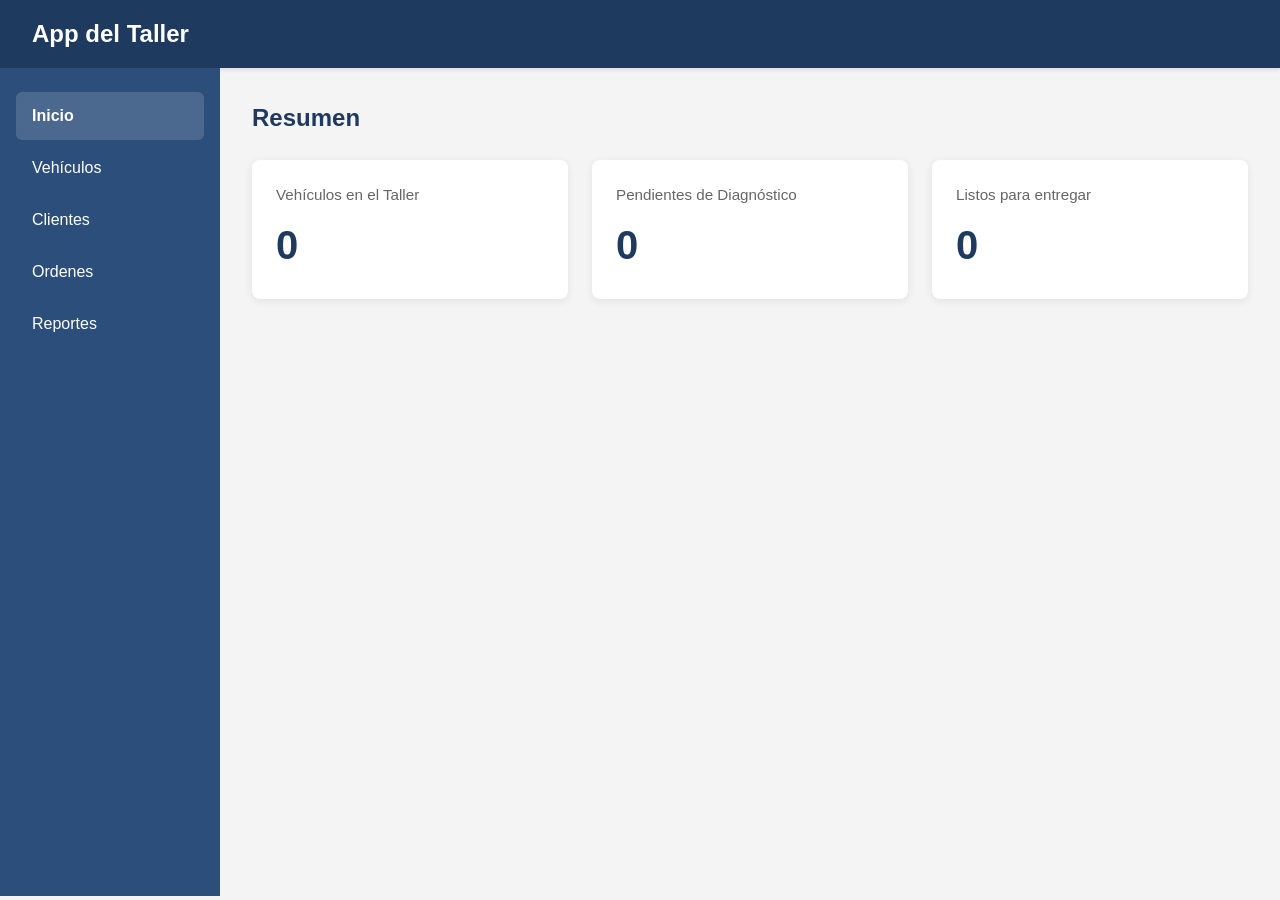
<file: frontend/index.html>
<!DOCTYPE html>
<html lang="es">
<head>
    <meta charset="UTF-8">
    <meta name="viewport" content="width=device-width, initial-scale=1.0">
    <link rel="stylesheet" href="css/style.css">
    <title>App taller</title>
</head>
<body>
    <header>
        <h1>App del Taller</h1>
    </header>
    <div class="layout">
        <nav>
            <ul>
                <li><a href="index.html" class="active">Inicio</a></li>
                <li><a href="vehiculos.html">Veh&iacute;culos</a></li>
                <li><a href="#">Clientes</a></li>
                <li><a href="#">Ordenes</a></li>
                <li><a href="#">Reportes</a></li>
            </ul>
        </nav>
        <main>
            <h2>Resumen</h2>
            <section class="dashboard">
                <article class="card">
                    <h3>Veh&iacute;culos en el Taller</h3>
                    <p id="count-vehiculos">0</p>
                </article>
                <article class="card">
                    <h3>Pendientes de Diagn&oacute;stico</h3>
                    <p id="count-pendientes">0</p>
                </article>
                <article class="card">
                    <h3>Listos para entregar</h3>
                    <p id="count-listos">0</p>
                </article>
            </section>
        </main>
    </div>
    <script type="module" src="js/main.js"></script>
</body>
</html>
</file>
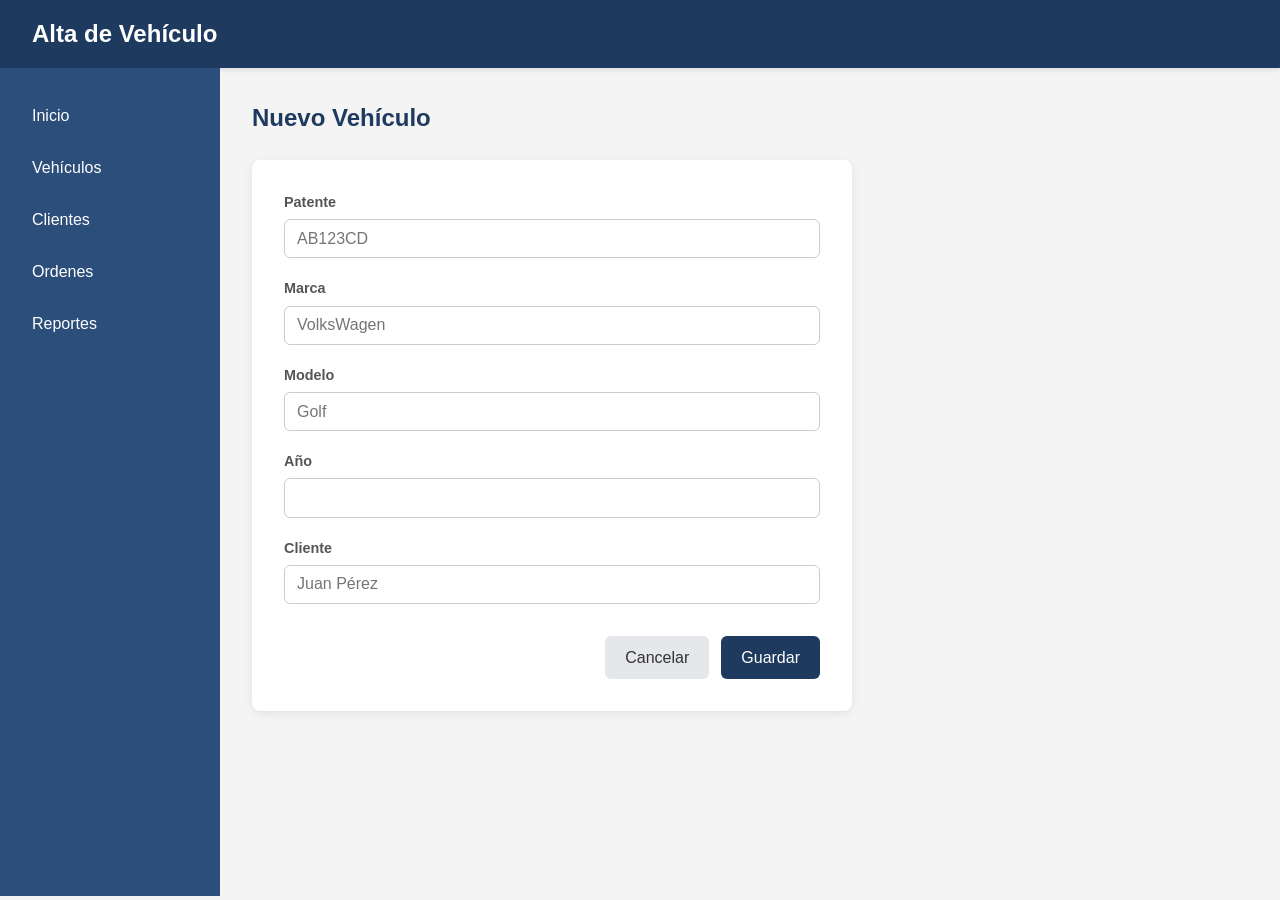
<file: frontend/alta-vehiculo.html>
<!DOCTYPE html>
<html lang="es">

<head>
    <meta charset="UTF-8">
    <meta name="viewport" content="width=device-width, initial-scale=1.0">
    <link rel="stylesheet" href="css/style.css">
    <title>Alta de Vehículo - App del Taller</title>
</head>

<body>
    <header>
        <h1>Alta de Vehículo</h1>
    </header>
    <div class="layout">
        <nav>
            <ul>
                <li><a href="index.html">Inicio</a></li>
                <li><a href="vehiculos.html">Vehículos</a></li>
                <li><a href="#">Clientes</a></li>
                <li><a href="#">Ordenes</a></li>
                <li><a href="#">Reportes</a></li>
            </ul>
        </nav>
        <main>
            <h2>Nuevo Vehículo</h2>

            <form id="form-alta" class="formulario">
                <div class=" campo">
                    <label for="patente">Patente</label>
                    <input type="text" id="patente" name="patente" placeholder="AB123CD" required>
                </div>
                <div class="campo">
                    <label for="marca">Marca</label>
                    <input type="text" id="marca" name="marca" placeholder="VolksWagen" required>
                </div>
                <div class="campo">
                    <label for="modelo">Modelo</label>
                    <input type="text" id="modelo" name="modelo" placeholder="Golf" required>
                </div>
                <div class="campo">
                    <label for="anio">Año</label>
                    <input type="number" id="anio" name="anio" min="1950" max="2030" required>
                </div>
                <div class="campo">
                    <label for="cliente">Cliente</label>
                    <input type="text" id="cliente" name="cliente" placeholder="Juan Pérez" required>
                </div>
                <div class="acciones">
                    <a href="vehiculos.html" class="btn btn-secundario">Cancelar</a>
                    <button type="submit" class="btn btn-primario">Guardar</button>
                </div>

            </form>
        </main>
    </div>

    <script src="js/alta-vehiculo.js"></script>
</body>

</html>
</file>
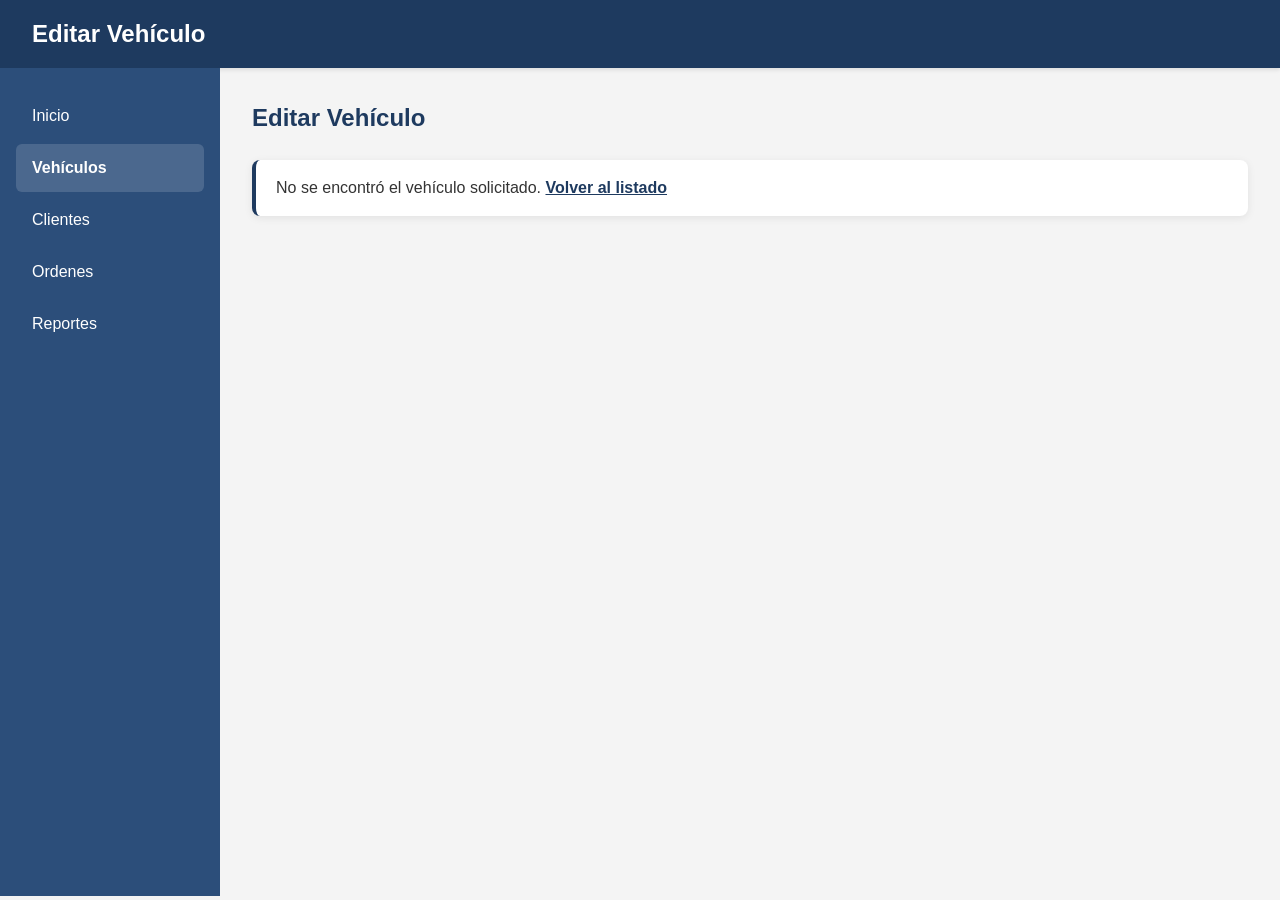
<file: frontend/editar-vehiculo.html>
<!DOCTYPE html>
<html lang="es">
<head>
    <meta charset="UTF-8">
    <meta name="viewport" content="width=device-width, initial-scale=1.0">
    <link rel="stylesheet" href="css/style.css">
    <title>Editar Veh&iacute;culo - App del Taller</title>
</head>
<body>
    <header>
        <h1>Editar Veh&iacute;culo</h1>
    </header>
    <div class="layout">
        <nav>
            <ul>
                <li><a href="index.html">Inicio</a></li>
                <li><a href="vehiculos.html" class="active">Veh&iacute;culos</a></li>
                <li><a href="#">Clientes</a></li>
                <li><a href="#">Ordenes</a></li>
                <li><a href="#">Reportes</a></li>
            </ul>
        </nav>
        <main>
            <h2>Editar Veh&iacute;culo</h2>
            <div id="mensaje-edicion" class="estado-pagina" hidden></div>
            <form id="form-editar" class="formulario" novalidate>
                <div class="campo">
                    <label for="patente">Patente</label>
                    <input type="text" id="patente" name="patente" placeholder="AB123CD" maxlength="7" required>
                    <p class="campo-error" id="error-patente" aria-live="polite"></p>
                </div>
                <div class="campo">
                    <label for="marca">Marca</label>
                    <input type="text" id="marca" name="marca" placeholder="Volkswagen" required>
                    <p class="campo-error" id="error-marca" aria-live="polite"></p>
                </div>
                <div class="campo">
                    <label for="modelo">Modelo</label>
                    <input type="text" id="modelo" name="modelo" placeholder="Golf" required>
                    <p class="campo-error" id="error-modelo" aria-live="polite"></p>
                </div>
                <div class="campo">
                    <label for="anio">A&ntilde;o</label>
                    <input type="number" id="anio" name="anio" min="1950" max="2030" required>
                    <p class="campo-error" id="error-anio" aria-live="polite"></p>
                </div>
                <div class="campo">
                    <label for="cliente">Cliente</label>
                    <input type="text" id="cliente" name="cliente" placeholder="Juan P&eacute;rez" required>
                    <p class="campo-error" id="error-cliente" aria-live="polite"></p>
                </div>
                <div class="campo">
                    <label for="estado">Estado</label>
                    <select id="estado" name="estado" required>
                        <option value="Recibido">Recibido</option>
                        <option value="En diagn&#243;stico">En diagn&oacute;stico</option>
                        <option value="Reparando">Reparando</option>
                        <option value="Listo para entregar">Listo para entregar</option>
                        <option value="Entregado">Entregado</option>
                    </select>
                    <p class="campo-error" id="error-estado" aria-live="polite"></p>
                </div>
                <div class="acciones">
                    <a href="vehiculos.html" class="btn btn-secundario">Cancelar</a>
                    <button type="submit" class="btn btn-primario">Guardar cambios</button>
                </div>
            </form>
        </main>
    </div>
    <script type="module" src="js/editar-vehiculo.js"></script>
</body>
</html>
</file>
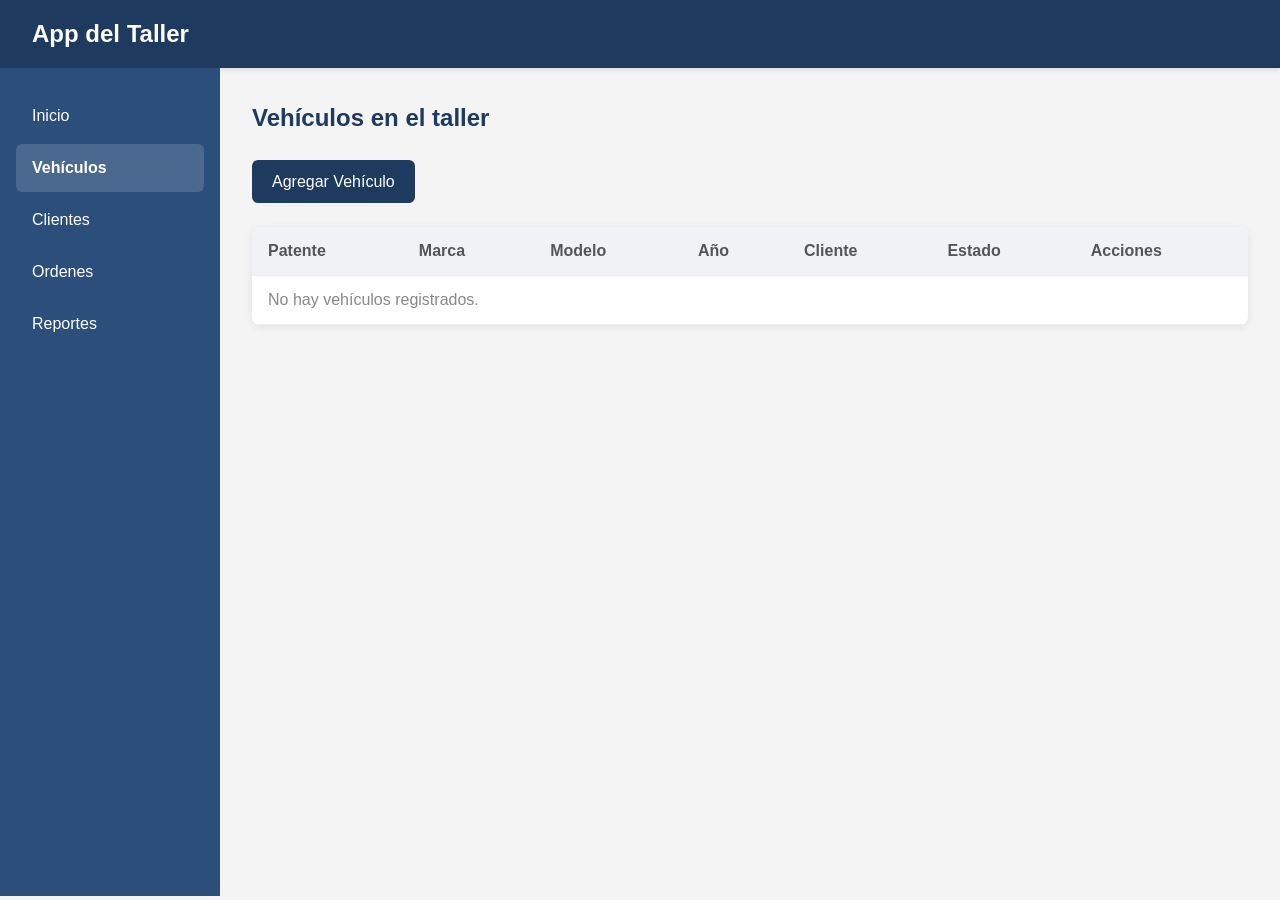
<file: frontend/vehiculos.html>
<!DOCTYPE html>
<html lang="es">
<head>
    <meta charset="UTF-8">
    <meta name="viewport" content="width=device-width, initial-scale=1.0">
    <link rel="stylesheet" href="css/style.css">
    <title>Veh&iacute;culos - App taller</title>
</head>
<body>
    <header>
        <h1>App del Taller</h1>
    </header>
    <div class="layout">
        <nav>
            <ul>
                <li><a href="index.html">Inicio</a></li>
                <li><a href="vehiculos.html" class="active">Veh&iacute;culos</a></li>
                <li><a href="#">Clientes</a></li>
                <li><a href="#">Ordenes</a></li>
                <li><a href="#">Reportes</a></li>
            </ul>
        </nav>
        <main>
            <h2>Veh&iacute;culos en el taller</h2>
            <div class="barra-acciones">
                <a href="alta-vehiculo.html" class="btn btn-primario">Agregar Veh&iacute;culo</a>
            </div>
            <table class="tabla">
                <thead>
                    <tr>
                        <th>Patente</th>
                        <th>Marca</th>
                        <th>Modelo</th>
                        <th>A&ntilde;o</th>
                        <th>Cliente</th>
                        <th>Estado</th>
                        <th>Acciones</th>
                    </tr>
                </thead>
                <tbody id="tbody-vehiculos"></tbody>
            </table>
        </main>
    </div>
    <script type="module" src="js/vehiculos.js"></script>
</body>
</html>
</file>
<file: frontend/css/style.css>
* {
    margin: 0;
    padding: 0;
    box-sizing: border-box;
}

body {
    font-family: Arial, Helvetica, sans-serif;
    background-color: #f4f4f4;
    color: #333;
    line-height: 1.5;
}

header {
    background-color: #1e3a5f;
    color: white;
    padding: 1rem 2rem;
    box-shadow: 0 2px 4px rgba(0, 0, 0, 0.1);
}

header h1 {
    font-size: 1.5rem;
}

.layout {
    display: flex;
}

nav {
    width: 220px;
    background-color: #2c4e7a;
    padding: 1.5rem 1rem;
    min-height: calc(100vh - 72px);
}

nav ul {
    list-style: none;
}

nav li {
    margin-bottom: 0.25rem;
}

nav a {
    display: block;
    color: white;
    text-decoration: none;
    padding: 0.75rem 1rem;
    border-radius: 6px;
    transition: background-color 0.2s;
}

nav a:hover {
    background-color: rgba(255, 255, 255, 0.1);
}

nav a.active {
    background-color: rgba(255, 255, 255, 0.15);
    font-weight: bold;
}

main {
    flex: 1;
    padding: 2rem;
}

main h2 {
    margin-bottom: 1.5rem;
    color: #1e3a5f;
}

.dashboard {
    display: grid;
    grid-template-columns: repeat(3, 1fr);
    gap: 1.5rem;
}

.card {
    background-color: white;
    padding: 1.5rem;
    border-radius: 8px;
    box-shadow: 0 2px 8px rgba(0, 0, 0, 0.08);
}

.card h3 {
    font-size: 0.95rem;
    font-weight: normal;
    color: #666;
    margin-bottom: 0.5rem;
}

.card p {
    font-size: 2.5rem;
    font-weight: bold;
    color: #1e3a5f;
}

.tabla {
    width: 100%;
    border-collapse: collapse;
    background-color: white;
    border-radius: 8px;
    overflow: hidden;
    box-shadow: 0 2px 8px rgba(0, 0, 0, 0.08);
}

.tabla th,
.tabla td {
    padding: 0.75rem 1rem;
    text-align: left;
    border-bottom: 1px solid #eee;
    vertical-align: top;
}

.tabla thead {
    background-color: #f0f2f5;
}

.tabla th {
    font-weight: 600;
    color: #555;
}

.tabla tbody tr:hover {
    background-color: #fafafa;
}

.tabla-vacia {
    text-align: center;
    color: #888;
}

.formulario {
    background-color: white;
    padding: 2rem;
    border-radius: 8px;
    box-shadow: 0 2px 8px rgba(0, 0, 0, 0.08);
    max-width: 600px;
}

.campo {
    margin-bottom: 1.25rem;
    display: flex;
    flex-direction: column;
}

.campo label {
    font-weight: 600;
    margin-bottom: 0.35rem;
    color: #555;
    font-size: 0.9rem;
}

.campo input,
.campo select {
    padding: 0.6rem 0.75rem;
    border: 1px solid #ccc;
    border-radius: 6px;
    font-size: 1rem;
    font-family: inherit;
    background-color: white;
}

.campo input:focus,
.campo select:focus {
    outline: none;
    border-color: #1e3a5f;
    box-shadow: 0 0 0 3px rgba(30, 58, 95, 0.1);
}

.input-error {
    border-color: #c0392b !important;
    box-shadow: 0 0 0 3px rgba(192, 57, 43, 0.12) !important;
}

.campo-error {
    min-height: 1.1rem;
    margin-top: 0.35rem;
    color: #c0392b;
    font-size: 0.85rem;
}

.acciones {
    display: flex;
    gap: 0.75rem;
    justify-content: flex-end;
    margin-top: 2rem;
}

.acciones-fila {
    display: flex;
    gap: 0.5rem;
    flex-wrap: wrap;
}

.btn {
    display: inline-block;
    padding: 0.6rem 1.25rem;
    border: none;
    border-radius: 6px;
    font-size: 1rem;
    font-family: inherit;
    cursor: pointer;
    text-decoration: none;
    transition: background-color 0.2s;
}

.btn-tabla {
    padding: 0.45rem 0.8rem;
    font-size: 0.9rem;
}

.btn-primario {
    background-color: #1e3a5f;
    color: white;
}

.btn-primario:hover {
    background-color: #2c4e7a;
}

.btn-secundario {
    background-color: #e5e7eb;
    color: #333;
}

.btn-secundario:hover {
    background-color: #d1d5db;
}

.btn-peligro {
    background-color: #c0392b;
    color: white;
}

.btn-peligro:hover {
    background-color: #a53125;
}

.barra-acciones {
    margin-bottom: 1.5rem;
    display: flex;
    justify-content: flex-start;
}

.estado-pagina {
    margin-bottom: 1rem;
    padding: 1rem 1.25rem;
    background-color: white;
    border-left: 4px solid #1e3a5f;
    border-radius: 8px;
    box-shadow: 0 2px 8px rgba(0, 0, 0, 0.08);
}

.estado-pagina a {
    color: #1e3a5f;
    font-weight: 600;
}

@media (max-width: 768px) {
    .layout {
        flex-direction: column;
    }

    .dashboard {
        grid-template-columns: 1fr;
    }

    nav {
        width: 100%;
        min-height: auto;
        padding: 1rem 0.5rem;
    }

    main {
        padding: 1rem;
    }

    .tabla {
        display: block;
        overflow-x: auto;
    }

    .acciones {
        justify-content: flex-start;
        flex-direction: column-reverse;
    }

    .acciones .btn {
        width: 100%;
        text-align: center;
    }
}
</file>
